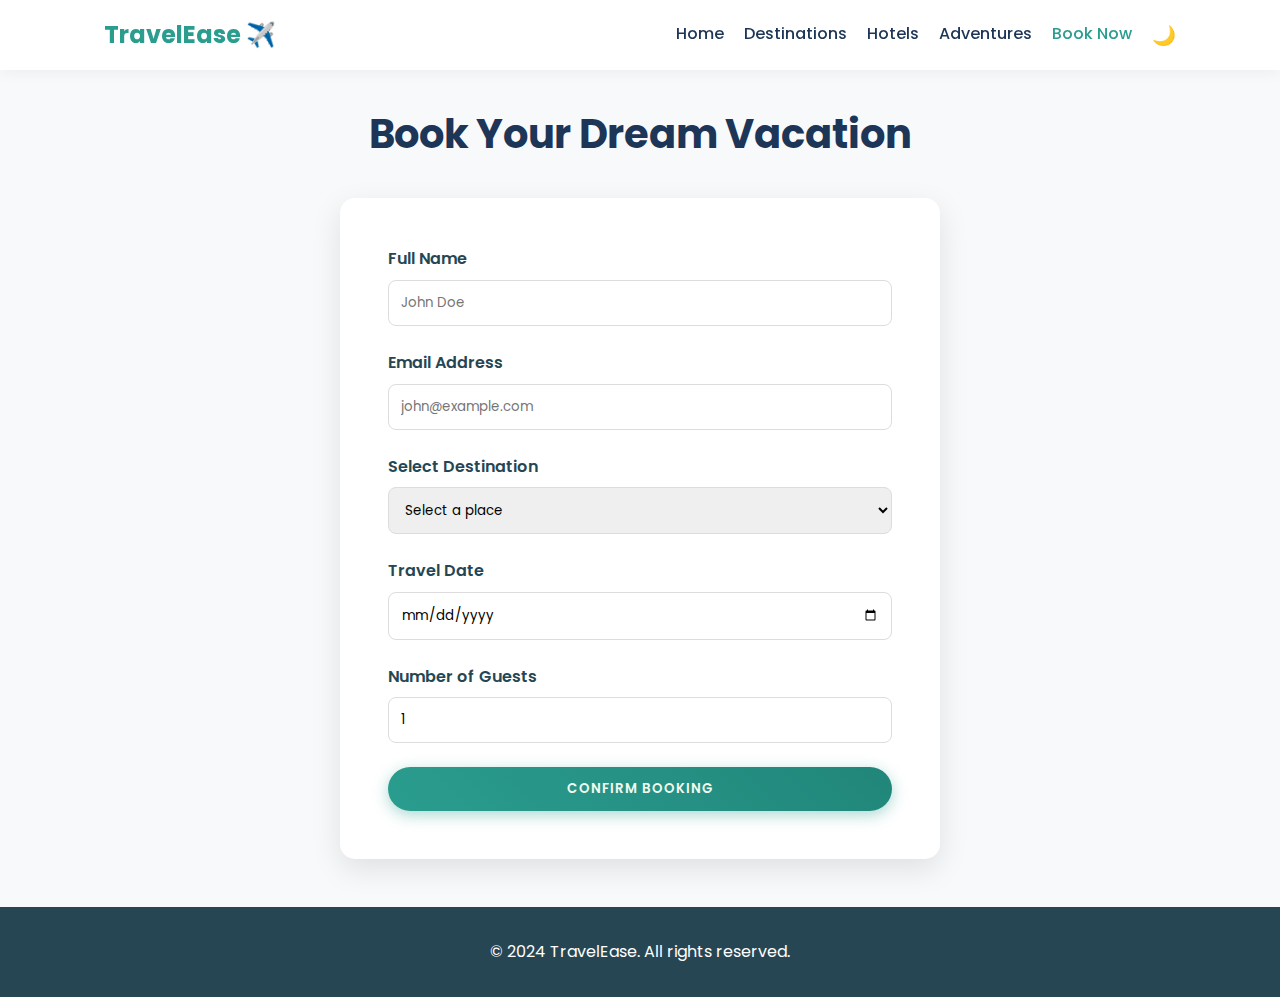
<file: booking.html>
<!DOCTYPE html>
<html lang="en">
<head>
    <meta charset="UTF-8">
    <meta name="viewport" content="width=device-width, initial-scale=1.0">
    <title>Book Your Trip - TravelEase</title>
    <link rel="stylesheet" href="style.css">
    <link href="https://fonts.googleapis.com/css2?family=Poppins:wght@300;400;600;700&display=swap" rel="stylesheet">
</head>
<body>

    <header>
        <nav>
            <div class="logo">TravelEase ✈️</div>
            <div class="menu-toggle">☰</div>
            <ul class="nav-links">
                <li><a href="index.html">Home</a></li>
                <li><a href="destinations.html">Destinations</a></li>
                <li><a href="hotels.html">Hotels</a></li>
                <li><a href="packages.html">Adventures</a></li>
                <li><a href="booking.html" class="active">Book Now</a></li>
                <li><button id="theme-toggle" class="theme-toggle">🌙</button></li>
            </ul>
        </nav>
    </header>

    <section class="container">
        <h2 class="section-title">Book Your Dream Vacation</h2>
        
        <form id="booking-form" class="booking-form">
            <div class="form-group">
                <label for="name">Full Name</label>
                <input type="text" id="name" placeholder="John Doe" required>
            </div>
            
            <div class="form-group">
                <label for="email">Email Address</label>
                <input type="email" id="email" placeholder="john@example.com" required>
            </div>

            <div class="form-group">
                <label for="destination">Select Destination</label>
                <select id="destination" required>
                    <option value="" disabled selected>Select a place</option>
                    <option value="Goa">Goa</option>
                    <option value="Manali">Manali</option>
                    <option value="Paris">Paris</option>
                    <option value="Dubai">Dubai</option>
                    <option value="Bali">Bali</option>
                </select>
            </div>

            <div class="form-group">
                <label for="date">Travel Date</label>
                <input type="date" id="date" required>
            </div>

            <div class="form-group">
                <label for="guests">Number of Guests</label>
                <input type="number" id="guests" min="1" value="1" required>
            </div>

            <button type="submit" class="btn btn-primary" style="width: 100%;">Confirm Booking</button>
        </form>
    </section>

    <footer>
        <p>&copy; 2024 TravelEase. All rights reserved.</p>
    </footer>

    <script src="script.js"></script>
</body>
</html>
</file>
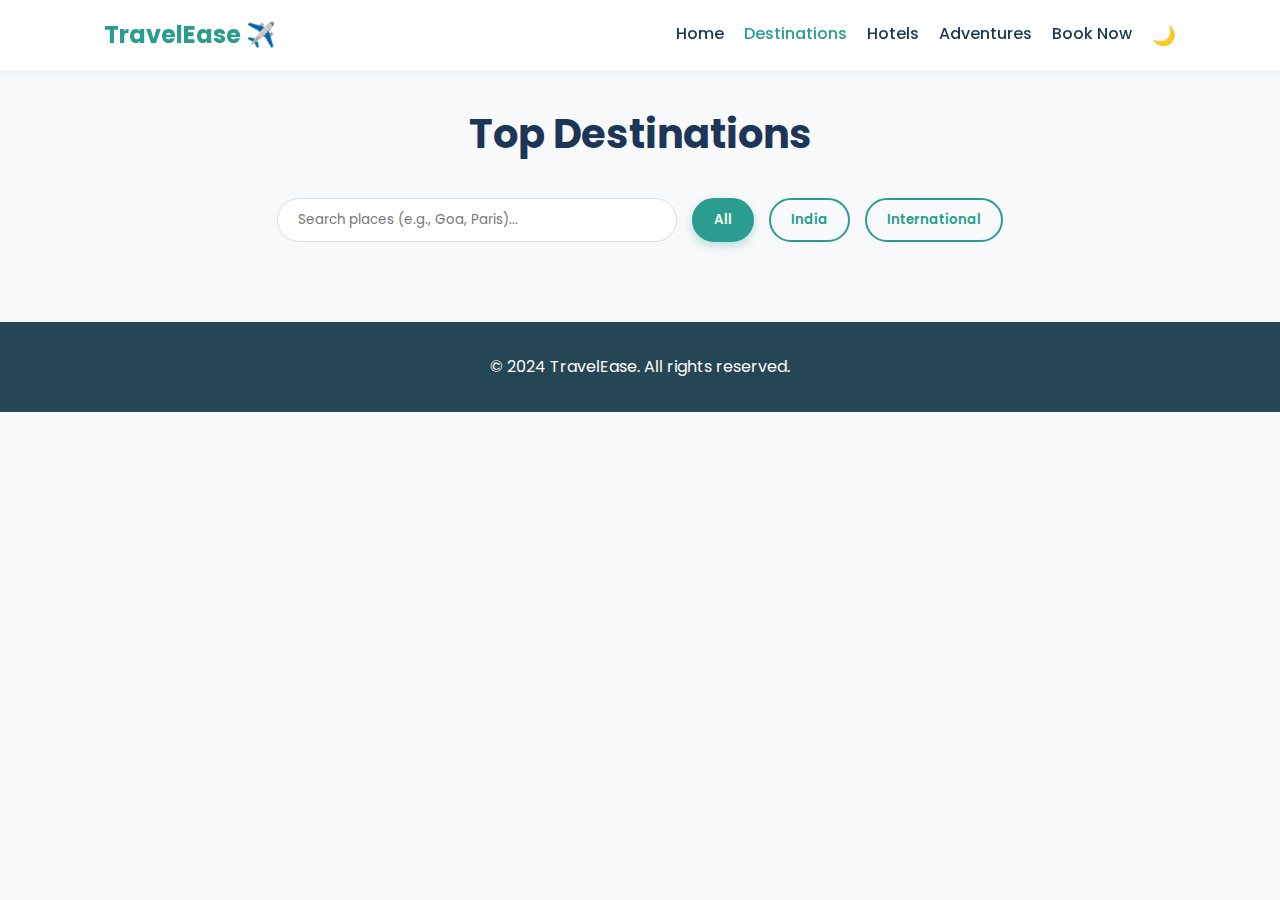
<file: destinations.html>
<!DOCTYPE html>
<html lang="en">
<head>
    <meta charset="UTF-8">
    <meta name="viewport" content="width=device-width, initial-scale=1.0">
    <title>Destinations - TravelEase</title>
    <link rel="stylesheet" href="style.css">
    <link href="https://fonts.googleapis.com/css2?family=Poppins:wght@300;400;600;700&display=swap" rel="stylesheet">
</head>
<body>

    <header>
        <nav>
            <div class="logo">TravelEase ✈️</div>
            <div class="menu-toggle">☰</div>
            <ul class="nav-links">
                <li><a href="index.html">Home</a></li>
                <li><a href="destinations.html" class="active">Destinations</a></li>
                <li><a href="hotels.html">Hotels</a></li>
                <li><a href="packages.html">Adventures</a></li>
                <li><a href="booking.html">Book Now</a></li>
                <li><button id="theme-toggle" class="theme-toggle">🌙</button></li>
            </ul>
        </nav>
    </header>

    <section class="container">
        <h2 class="section-title">Top Destinations</h2>
        
        <!-- Controls -->
        <div class="controls">
            <input type="text" id="search-dest" class="search-bar" placeholder="Search places (e.g., Goa, Paris)...">
            <button class="filter-btn active" data-filter="all">All</button>
            <button class="filter-btn" data-filter="India">India</button>
            <button class="filter-btn" data-filter="International">International</button>
        </div>

        <!-- Grid Container -->
        <div id="destinations-grid" class="grid-container">
            <!-- Content loaded via JS -->
        </div>
    </section>

    <footer>
        <p>&copy; 2024 TravelEase. All rights reserved.</p>
    </footer>

    <script src="script.js"></script>
</body>
</html>
</file>
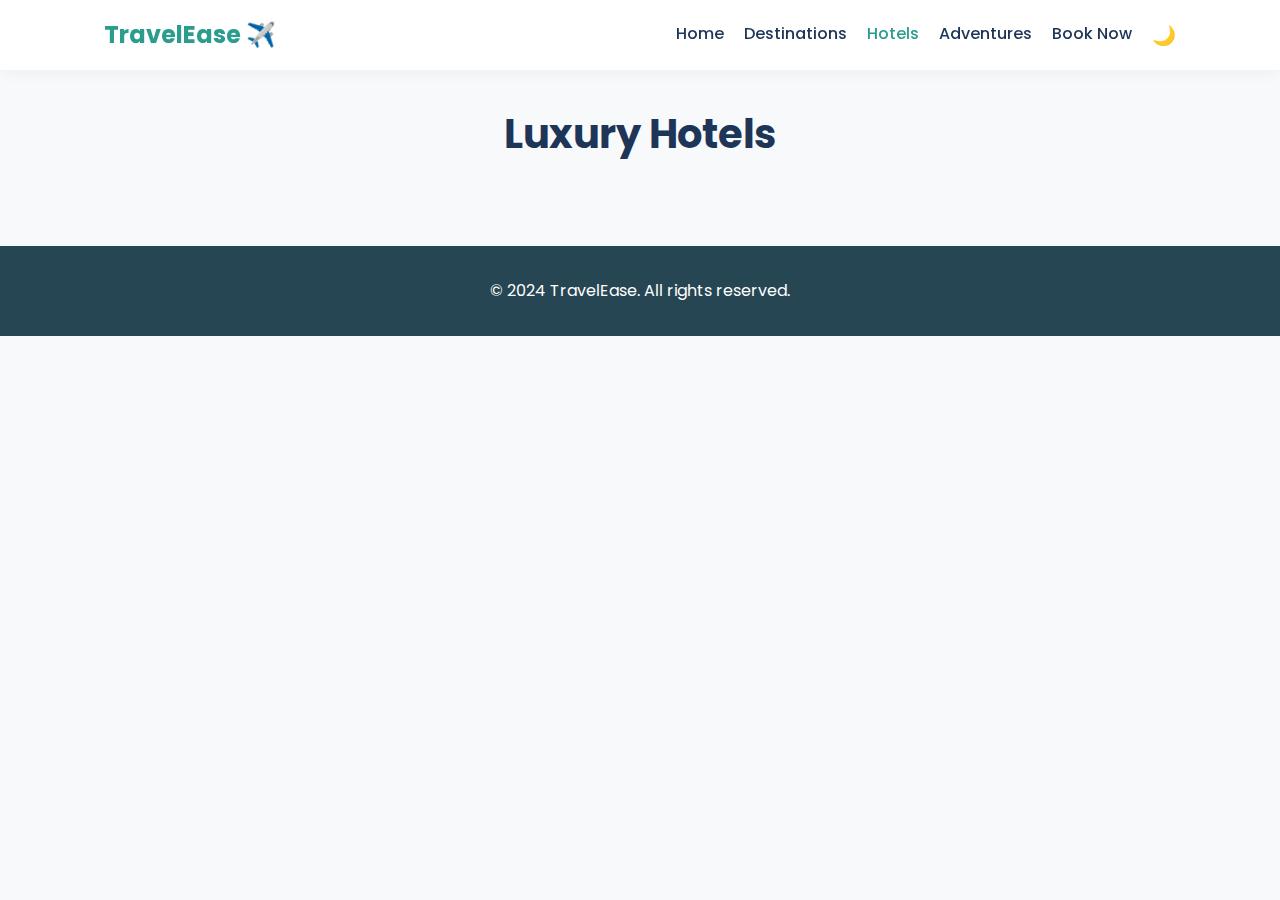
<file: hotels.html>
<!DOCTYPE html>
<html lang="en">
<head>
    <meta charset="UTF-8">
    <meta name="viewport" content="width=device-width, initial-scale=1.0">
    <title>Hotels - TravelEase</title>
    <link rel="stylesheet" href="style.css">
    <link href="https://fonts.googleapis.com/css2?family=Poppins:wght@300;400;600;700&display=swap" rel="stylesheet">
</head>
<body>

    <header>
        <nav>
            <div class="logo">TravelEase ✈️</div>
            <div class="menu-toggle">☰</div>
            <ul class="nav-links">
                <li><a href="index.html">Home</a></li>
                <li><a href="destinations.html">Destinations</a></li>
                <li><a href="hotels.html" class="active">Hotels</a></li>
                <li><a href="packages.html">Adventures</a></li>
                <li><a href="booking.html">Book Now</a></li>
                <li><button id="theme-toggle" class="theme-toggle">🌙</button></li>
            </ul>
        </nav>
    </header>

    <section class="container">
        <h2 class="section-title">Luxury Hotels</h2>
        
        <div id="hotels-grid" class="grid-container">
            <!-- Content loaded via JS -->
        </div>
    </section>

    <footer>
        <p>&copy; 2024 TravelEase. All rights reserved.</p>
    </footer>

    <script src="script.js"></script>
</body>
</html>
</file>
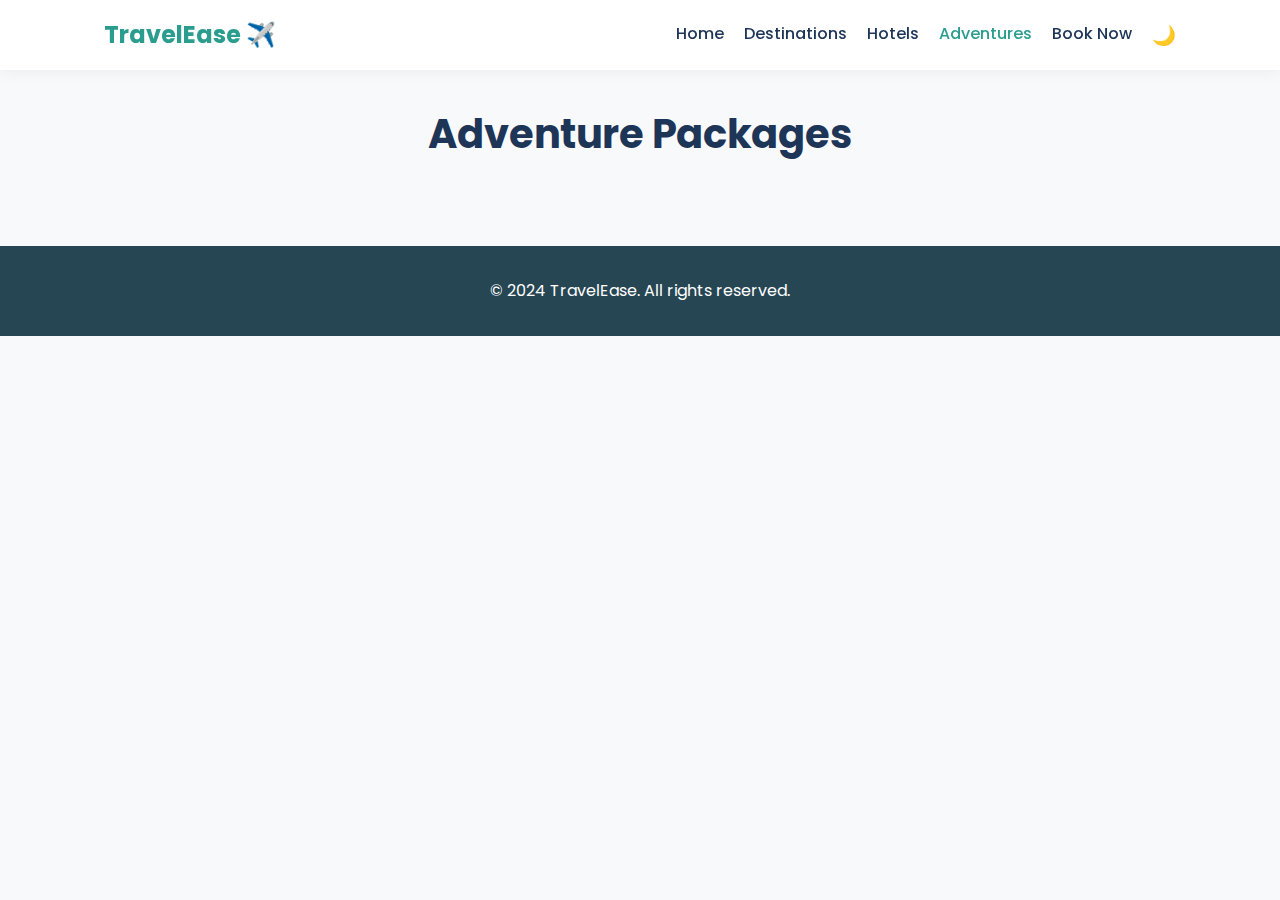
<file: packages.html>
<!DOCTYPE html>
<html lang="en">
<head>
    <meta charset="UTF-8">
    <meta name="viewport" content="width=device-width, initial-scale=1.0">
    <title>Adventure Packages - TravelEase</title>
    <link rel="stylesheet" href="style.css">
    <link href="https://fonts.googleapis.com/css2?family=Poppins:wght@300;400;600;700&display=swap" rel="stylesheet">
</head>
<body>

    <header>
        <nav>
            <div class="logo">TravelEase ✈️</div>
            <div class="menu-toggle">☰</div>
            <ul class="nav-links">
                <li><a href="index.html">Home</a></li>
                <li><a href="destinations.html">Destinations</a></li>
                <li><a href="hotels.html">Hotels</a></li>
                <li><a href="packages.html" class="active">Adventures</a></li>
                <li><a href="booking.html">Book Now</a></li>
                <li><button id="theme-toggle" class="theme-toggle">🌙</button></li>
            </ul>
        </nav>
    </header>

    <section class="container">
        <h2 class="section-title">Adventure Packages</h2>
        
        <div id="packages-grid" class="grid-container">
            <!-- Content loaded via JS -->
        </div>
    </section>

    <footer>
        <p>&copy; 2024 TravelEase. All rights reserved.</p>
    </footer>

    <script src="script.js"></script>
</body>
</html>
</file>
<file: style.css>
/* --- Variables & Reset --- */
:root {
    --primary: #2A9D8F; /* Modern Teal */
    --secondary: #264653; /* Deep Blue-Green */
    --accent: #E9C46A; /* Warm Yellow */
    --text-dark: #1d3557;
    --text-light: #f1faee;
    --bg-light: #f8f9fa;
    --white: #ffffff;
    --shadow: 0 10px 30px rgba(0,0,0,0.1);
    --transition: all 0.3s cubic-bezier(0.25, 0.8, 0.25, 1);
    --nav-bg: rgba(255, 255, 255, 0.95);
}

/* --- Dark Mode Variables --- */
body.dark-mode {
    --text-dark: #f1faee;
    --bg-light: #121212;
    --white: #1e1e1e;
    --nav-bg: rgba(30, 30, 30, 0.95);
    --secondary: #a8dadc;
    --primary: #4ecdc4;
    --shadow: 0 10px 30px rgba(0,0,0,0.5);
}

* {
    margin: 0;
    padding: 0;
    box-sizing: border-box;
    font-family: 'Poppins', sans-serif;
}

body {
    background-color: var(--bg-light);
    color: var(--text-dark);
    line-height: 1.6;
    overflow-x: hidden;
}

a { text-decoration: none; color: inherit; }
ul { list-style: none; }

/* --- Navigation --- */
header {
    background: var(--nav-bg);
    backdrop-filter: blur(10px);
    box-shadow: 0 2px 15px rgba(0,0,0,0.05);
    position: sticky;
    top: 0;
    z-index: 1000;
}

nav {
    display: flex;
    justify-content: space-between;
    align-items: center;
    padding: 1rem 5%;
    max-width: 1200px;
    margin: 0 auto;
}

.logo {
    font-size: 1.5rem;
    font-weight: 700;
    color: var(--primary);
}

.nav-links {
    display: flex;
    gap: 20px;
}

.nav-links a {
    font-weight: 500;
    transition: var(--transition);
}

.nav-links a:hover, .nav-links a.active {
    color: var(--primary);
}

/* Mobile Menu Toggle */
.menu-toggle { display: none; font-size: 1.5rem; cursor: pointer; }

/* Theme Toggle Button */
.theme-toggle {
    cursor: pointer;
    font-size: 1.2rem;
    background: none;
    border: none;
    color: var(--text-dark);
    transition: var(--transition);
}
.theme-toggle:hover { transform: rotate(15deg); color: var(--primary); }

/* --- Hero Section --- */
.hero {
    height: 85vh;
    background: linear-gradient(rgba(0,0,0,0.3), rgba(0,0,0,0.5)), url('https://images.unsplash.com/photo-1469854523086-cc02fe5d8800?ixlib=rb-1.2.1&auto=format&fit=crop&w=1950&q=80');
    background-size: cover;
    background-position: center;
    background-attachment: fixed;
    display: flex;
    flex-direction: column;
    justify-content: center;
    align-items: center;
    text-align: center;
    color: var(--text-light);
    padding: 0 20px;
}

.hero h1 { font-size: 3.5rem; margin-bottom: 1rem; animation: fadeIn 1s ease-out; text-shadow: 0 2px 10px rgba(0,0,0,0.3); }
.hero p { font-size: 1.3rem; margin-bottom: 2rem; max-width: 700px; text-shadow: 0 1px 5px rgba(0,0,0,0.3); }

.btn {
    padding: 12px 30px;
    border: none;
    border-radius: 50px;
    cursor: pointer;
    font-weight: 600;
    text-transform: uppercase;
    letter-spacing: 1px;
    transition: var(--transition);
    display: inline-block;
}

.btn-primary { background: linear-gradient(45deg, var(--primary), #21867a); color: var(--text-light); box-shadow: 0 4px 15px rgba(42, 157, 143, 0.4); }
.btn-primary:hover { transform: translateY(-3px); box-shadow: 0 8px 25px rgba(42, 157, 143, 0.6); }
.btn-secondary { background: transparent; border: 2px solid var(--text-light); color: var(--text-light); margin-left: 10px; }
.btn-secondary:hover { background: var(--text-light); color: var(--primary); }

/* --- Generic Section Styles --- */
.container {
    max-width: 1200px;
    margin: 2rem auto;
    padding: 0 20px;
}

.section-title {
    text-align: center;
    margin-bottom: 2rem;
    color: var(--text-dark);
    font-size: 2.5rem;
}

/* --- Filters & Search --- */
.controls {
    display: flex;
    justify-content: center;
    gap: 15px;
    margin-bottom: 2rem;
    flex-wrap: wrap;
}

.search-bar {
    padding: 10px;
    width: 100%;
    max-width: 400px;
    border: 1px solid #ddd;
    border-radius: 50px;
    padding-left: 20px;
}

.filter-btn {
    padding: 10px 20px;
    background: transparent;
    border: 2px solid var(--primary);
    color: var(--primary);
    border-radius: 50px;
    cursor: pointer;
    font-weight: 600;
    transition: var(--transition);
}

.filter-btn.active, .filter-btn:hover {
    background: var(--primary);
    color: var(--text-light);
    box-shadow: 0 4px 10px rgba(42, 157, 143, 0.3);
}

/* --- Grid Layout (Destinations/Hotels/Packages) --- */
.grid-container {
    display: grid;
    grid-template-columns: repeat(auto-fit, minmax(280px, 1fr));
    gap: 30px;
}

.card {
    background: var(--white);
    border-radius: 15px;
    overflow: hidden;
    box-shadow: var(--shadow);
    transition: var(--transition);
    border: none;
}

.card:hover { transform: translateY(-10px); box-shadow: 0 20px 40px rgba(0,0,0,0.15); }

.card img {
    width: 100%;
    height: 220px;
    object-fit: cover;
    transition: transform 0.5s ease;
}

.card:hover img { transform: scale(1.05); }

.card-content { padding: 20px; }
.card-title { font-size: 1.4rem; margin-bottom: 10px; color: var(--secondary); }
.card-desc { font-size: 0.9rem; color: #666; margin-bottom: 15px; }
.card-price { font-weight: 700; color: var(--primary); display: block; margin-bottom: 10px; }

/* --- Booking Form --- */
.booking-form {
    background: var(--white);
    padding: 3rem;
    border-radius: 15px;
    box-shadow: var(--shadow);
    max-width: 600px;
    margin: 0 auto;
}

.form-group { margin-bottom: 1.5rem; }
.form-group label { display: block; margin-bottom: 8px; font-weight: 600; color: var(--secondary); }
.form-group input, .form-group select, .form-group textarea {
    width: 100%;
    padding: 12px;
    border: 1px solid #ddd;
    border-radius: 8px;
    transition: var(--transition);
}

.form-group input:focus, .form-group select:focus {
    border-color: var(--primary);
    outline: none;
    box-shadow: 0 0 0 3px rgba(42, 157, 143, 0.2);
}

/* --- Modal --- */
.modal {
    display: none;
    position: fixed;
    top: 0; left: 0;
    width: 100%; height: 100%;
    background: rgba(0,0,0,0.6);
    justify-content: center;
    align-items: center;
    z-index: 2000;
}

.modal-content {
    background: var(--text-light);
    padding: 2rem;
    border-radius: 10px;
    width: 90%;
    max-width: 500px;
    position: relative;
    text-align: center;
}

.close-modal {
    position: absolute;
    top: 10px; right: 15px;
    font-size: 1.5rem;
    cursor: pointer;
}

/* --- Footer --- */
footer {
    background: var(--secondary);
    color: #fff;
    text-align: center;
    padding: 2rem;
    margin-top: 3rem;
}

/* --- Animations --- */
@keyframes fadeIn { from { opacity: 0; transform: translateY(30px); } to { opacity: 1; transform: translateY(0); } }

/* --- Responsive --- */
@media (max-width: 768px) {
    .nav-links { display: none; flex-direction: column; width: 100%; position: absolute; top: 60px; left: 0; background: var(--white); padding: 20px; box-shadow: 0 5px 10px rgba(0,0,0,0.1); }
    .nav-links.active { display: flex; }
    .menu-toggle { display: block; }
    .hero h1 { font-size: 2rem; }
}
</file>
